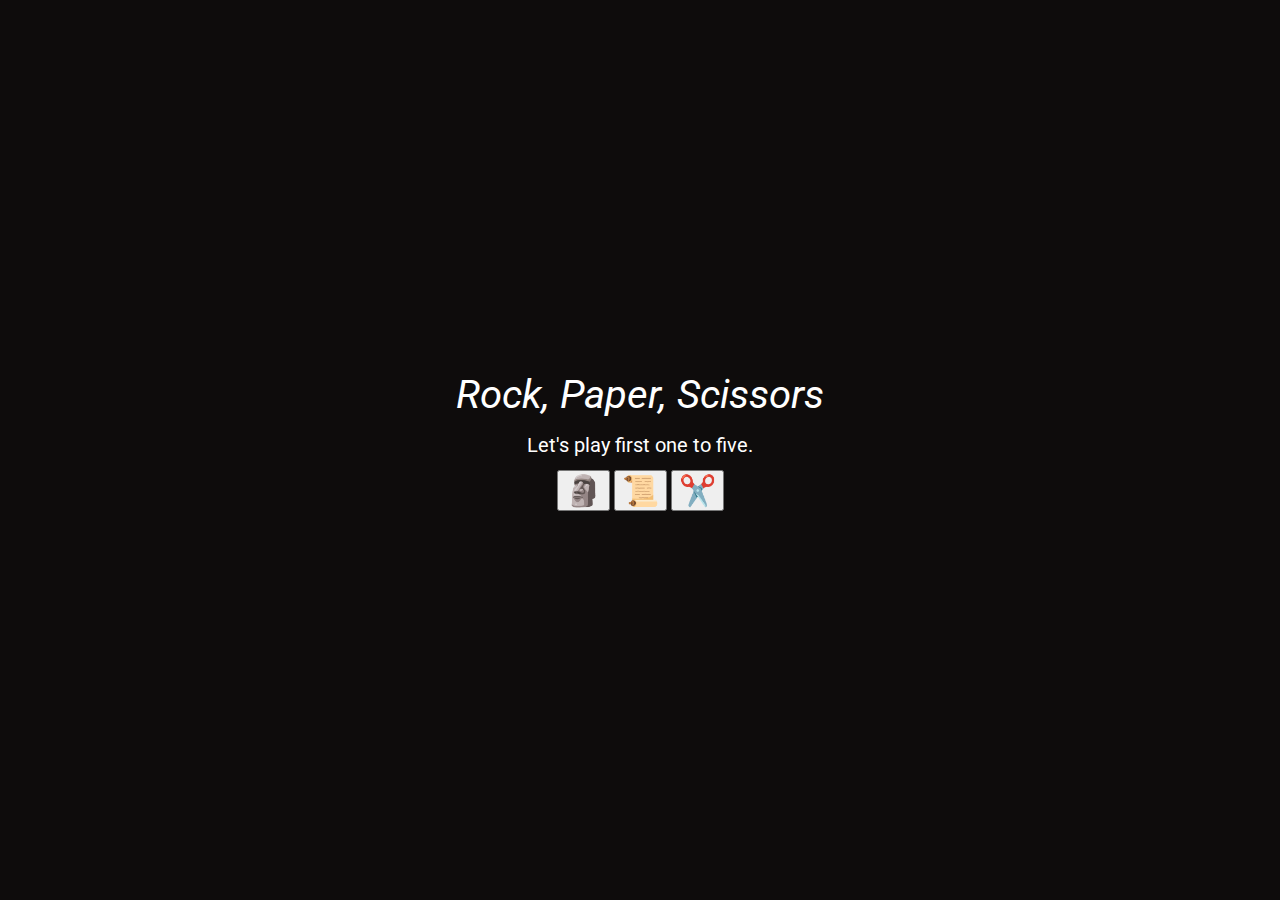
<file: index.html>
<!DOCTYPE html>
<html>
<head>
  <title>Rock, Paper, Scissors</title>
  <meta charset="UTF-8"/>
  <link rel="stylesheet" href="rockPaperScissors.css">
  <link rel="preconnect" href="https://fonts.gstatic.com">
  <link href="https://fonts.googleapis.com/css2?family=Roboto:ital,wght@1,900&display=swap" rel="stylesheet">
  <link rel="preconnect" href="https://fonts.gstatic.com">
<link href="https://fonts.googleapis.com/css2?family=Roboto:ital,wght@0,300;0,400;1,900&display=swap" rel="stylesheet"> 
</head>
<body>
<div class="text-outer">
  <div class="headline"><h1>Rock, Paper, Scissors</h1></div>
  <div class="subhead"r><h2 id="victory"></h2></div>
  <div class="paragraph"><p>Let's play first one to five.</p></div>
  <div class="choices">
    <button id="rock" class="rock" value="rock">&#128511;</button>
    <button id="paper" class="paper" value="paper">&#128220;</button>
    <button id="scissors" class="scissors" value="scissors">&#9986;&#65039;</button>
    <div class="gameboard">
      <div id="tally" class="tally"></div>
      <div id="play" class="play"></div>
    </div>
  </div>
<script type="text/javascript" src="rockPaperScissors.js"></script>
</html>
</file>
<file: rockPaperScissors.css>
/* http://meyerweb.com/eric/tools/css/reset/ 
   v2.0 | 20110126
   License: none (public domain)
*/

html, body, div, span, applet, object, iframe,
h1, h2, h3, h4, h5, h6, p, blockquote, pre,
a, abbr, acronym, address, big, cite, code,
del, dfn, em, img, ins, kbd, q, s, samp,
small, strike, strong, sub, sup, tt, var,
b, u, i, center,
dl, dt, dd, ol, ul, li,
fieldset, form, label, legend,
table, caption, tbody, tfoot, thead, tr, th, td,
article, aside, canvas, details, embed, 
figure, figcaption, footer, header, hgroup, 
menu, nav, output, ruby, section, summary,
time, mark, audio, video {
	margin: 0;
	padding: 0;
	border: 0;
	font-size: 100%;
	font: inherit;
	vertical-align: baseline;
}
/* HTML5 display-role reset for older browsers */
article, aside, details, figcaption, figure, 
footer, header, hgroup, menu, nav, section {
	display: block;
}
body {
	line-height: 1;
}
ol, ul {
	list-style: none;
}
blockquote, q {
	quotes: none;
}
blockquote:before, blockquote:after,
q:before, q:after {
	content: '';
	content: none;
}
table {
	border-collapse: collapse;
	border-spacing: 0;
}

h1 {
	font-family: 'Roboto', sans-serif;
	color: white;
    font-size: 40px;
	font-style: italic;
}

h2 {
	font-family: 'Roboto', sans-serif;
	color: white;
	font-size: 50px;
	font-style: bold;
}


p {
	font-family: 'Roboto', sans-serif;
	color: white;
	font-style: normal;
	font-size: 20px;
}

button {
	font-size: 30px;
}
.text-outer {
	display: flex;
	justify-content: center;
	align-items: center;
	height: 100vh;
	flex-direction: column;
	text-align: center;
	background-color: rgb(14, 12, 12);
}

.subhead {
	padding-top: 10px;
}

.paragraph {
	padding-top: 10px;
}

.choices {
	padding-top: 15px;
}

.gameboard {
    display: flex;
    flex-flow:row wrap;
	flex-direction:row;
	font-family: 'Roboto', sans-serif;
	color: white;
}

.tally {
	padding-right: 60px;
	padding-top: 15px;
	font-size: 20px;
}

.play {
	padding-left: 60px;
	padding-top: 15px;
	font-size: 20px;
}
</file>
